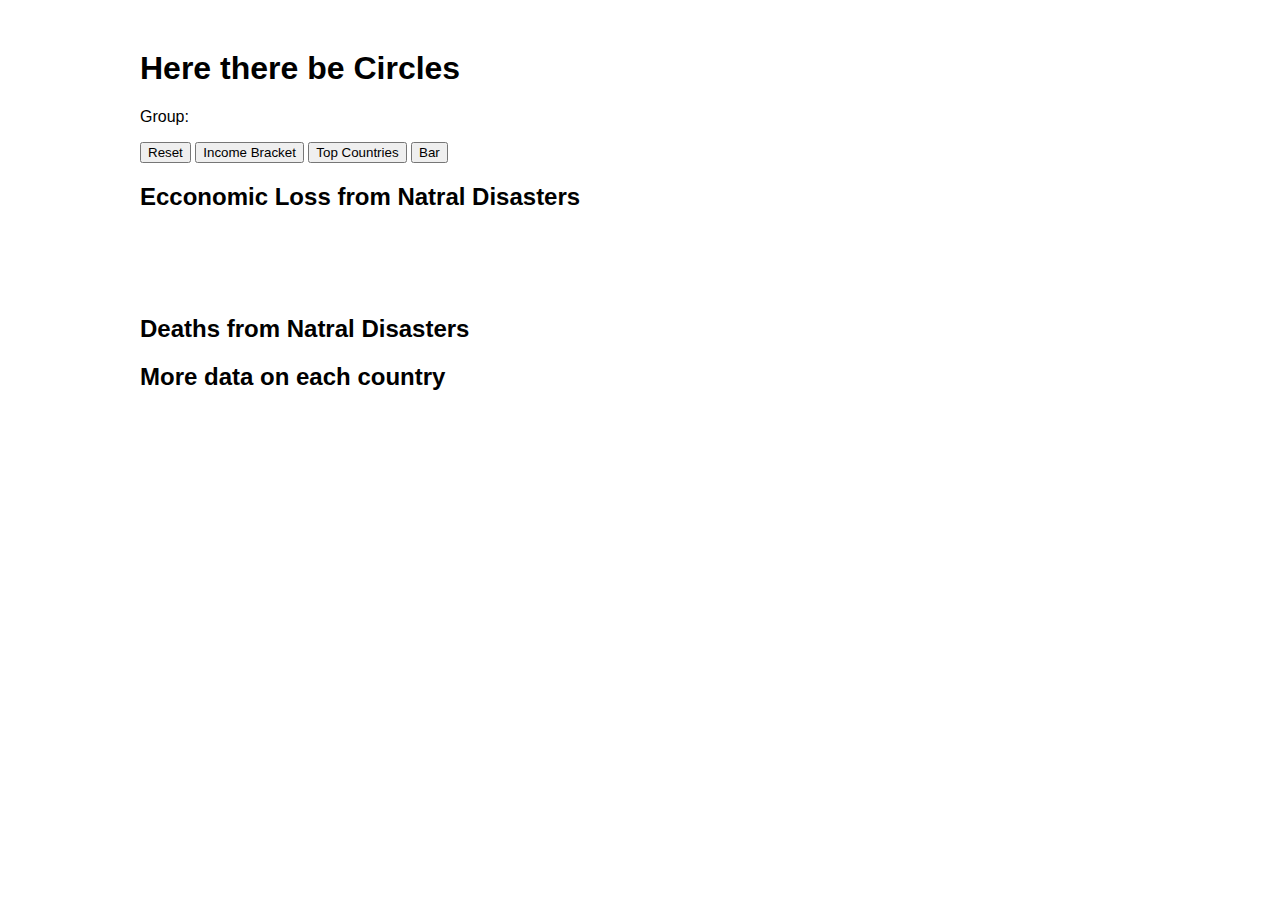
<file: index.html>
<!-- <!DOCTYPE html> -->
<meta charset="UTF-8">

<head>

  <title>A3-DATA-VISUALIATION</title>

  <script src="https://d3js.org/d3.v5.js"></script>
  <link rel="stylesheet" href="design.css">

  <link href="https://fonts.googleapis.com/css?family=IBM+Plex+Mono:400,400i|IBM+Plex+Sans+Condensed:400,400i|IBM+Plex+Sans:100,100i,400,400i,700,700i|IBM+Plex+Serif:400,400i&display=swap" rel="stylesheet">

  <link rel="icon" type="image/png" href="favicon.png">

</head>

<body>

  <h1>Here there be Circles</h1>


  <div id="MinorFilter">
    <id = "Controls" span>
      <p>Group: </p>
      <label><input id="reset" type="button" name="grouping" value="Reset"></label>
      <label><input id="IncomeBracket" type="button" name="grouping" value="Income Bracket"></label>
      <label><input id="TopCountries" type="button" name="grouping" value="Top Countries"></label>
      <label><input id="Bar" type="button" name="grouping" value="Bar"></label>
    </span>
  </div>

  <h2>Ecconomic Loss from Natral Disasters</h2>
  <div id="EcoContent"></div>
  <h3 id="HoverInfo"> </h3>

  <h2>Deaths from Natral Disasters</h2>
  <div id="HumanContent"></div>
  <h3 id="HoverInfo2"> </h3>

  <h2>More data on each country</h2>
  <div id="BarContent"></div>
  <h3 id="HoverInfo3"> </h3>

  <script src="hopefullyWorkingCode.js"></script>

</body>

</html>
</file>
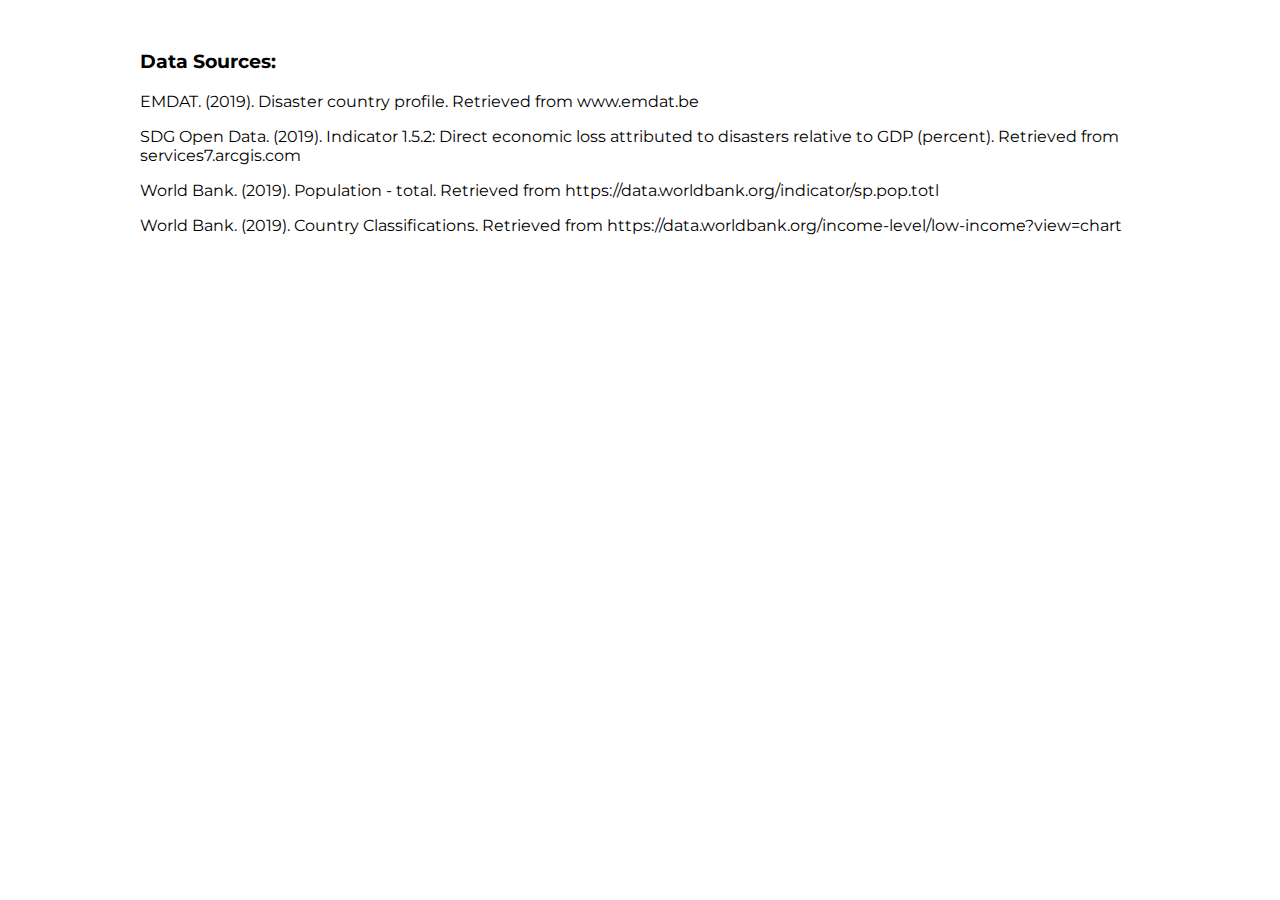
<file: New Folder With Items 2/index.html>
<!-- <!DOCTYPE html> -->
<meta charset="UTF-8">

<head>

  <title>A3-DATA-VISUALIATION</title>

  <script src="https://d3js.org/d3.v5.js"></script>
  <link rel="stylesheet" type="text/css" href="design.css">

  <link href="https://fonts.googleapis.com/css?family=IBM+Plex+Mono:400,400i|IBM+Plex+Sans+Condensed:400,400i|IBM+Plex+Sans:100,100i,400,400i,700,700i|IBM+Plex+Serif:400,400i&display=swap" rel="stylesheet">

  <link href="https://fonts.googleapis.com/css?family=Montserrat:400,500,700,900&display=swap" rel="stylesheet">


  <link rel="icon" type="image/png" href="favicon.png">

</head>

<body>

  <div id="controlStrip"></div>

  <div id="theLegend"></div>

  <div id="EcoContent"></div>

  <div id="HumanContent"></div>

  <div id="SplahScreen"></div>

  <div class="footer">

    <h3>Data Sources:</h3>
    <p>EMDAT. (2019). Disaster country profile. Retrieved from www.emdat.be</p>
    <p>SDG Open Data. (2019). Indicator 1.5.2: Direct economic loss attributed to disasters relative to GDP (percent). Retrieved from services7.arcgis.com</p>
    <p>World Bank. (2019). Population - total. Retrieved from https://data.worldbank.org/indicator/sp.pop.totl</p>
    <p> World Bank. (2019). Country Classifications. Retrieved from https://data.worldbank.org/income-level/low-income?view=chart</p>
  </div>

  <script src="hopefullyWorkingCode.js"></script>

</body>

</html>
</file>
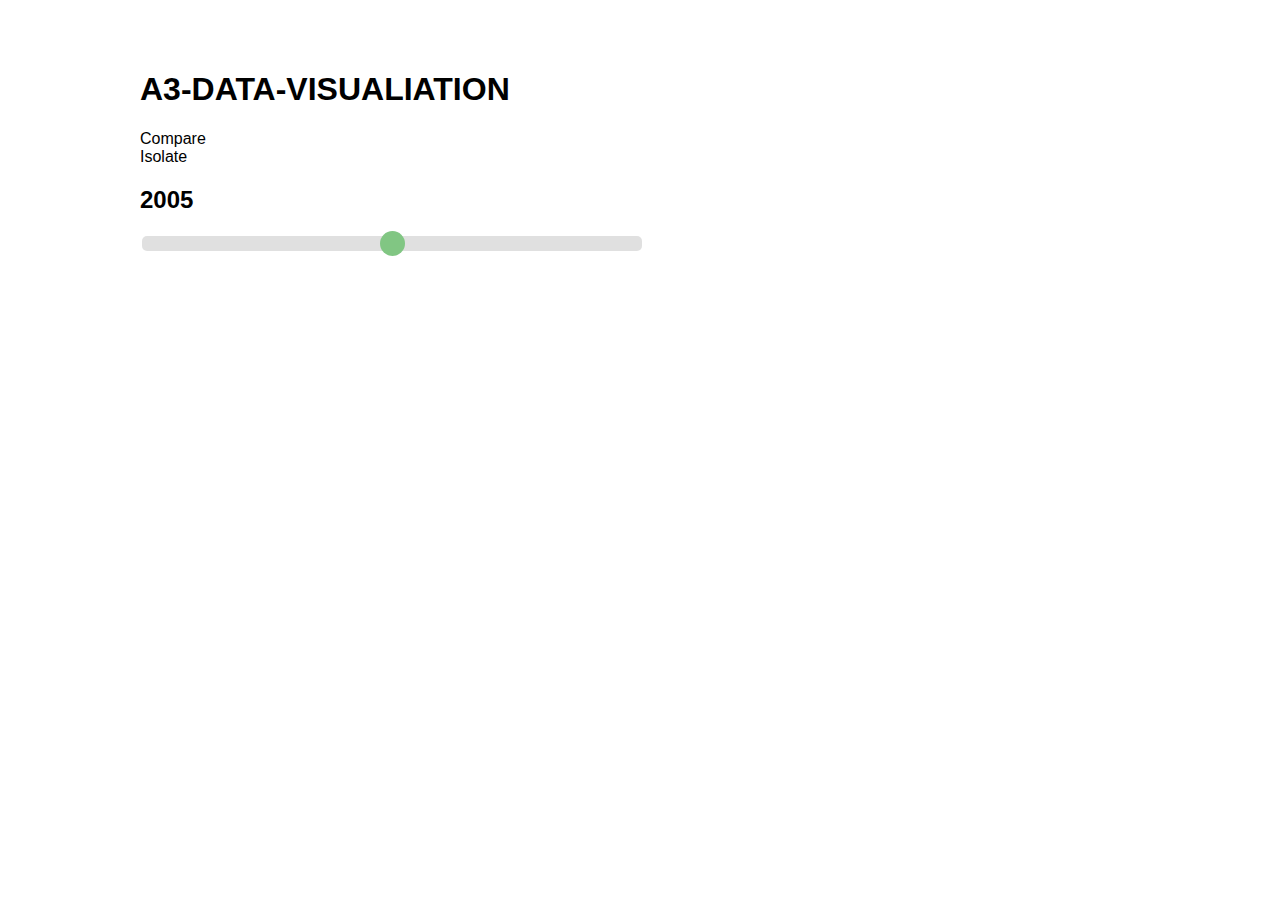
<file: New Folder With Items/index.html>
<!DOCTYPE html>
<html lang="en">

<head>
	<meta charset="utf-8">
	<title>A3-DATA-VISUALIATION</title>

	<script src="https://d3js.org/d3.v5.js"></script>
	<script src="code.js"></script>

	<link rel="stylesheet" href="design.css">

	<link href="https://fonts.googleapis.com/css?family=IBM+Plex+Mono:400,400i|IBM+Plex+Sans+Condensed:400,400i|IBM+Plex+Sans:100,100i,400,400i,700,700i|IBM+Plex+Serif:400,400i&display=swap" rel="stylesheet">

	<link rel="icon" type="image/png" href="favicon.png">


</head>

<body>

	<h1>A3-DATA-VISUALIATION</h1>



	<div id="chart">
		<div id="Compare">Compare</div>
		<div id="Isolate">Isolate</div>

		<div id="tooltip" class="hidden">
			<p id="toolTipTitle"><strong>Tooltip</strong></p>
			<p>$<span id="value">100</span></p>
		</div>
	</div>

	<div>
		<h2 id="sliderData">2005</h2>
		<input type="range" min="1" max="3" value="2" step="1" class="slider" id="slider">
	</div>


</body>
</html>
</file>
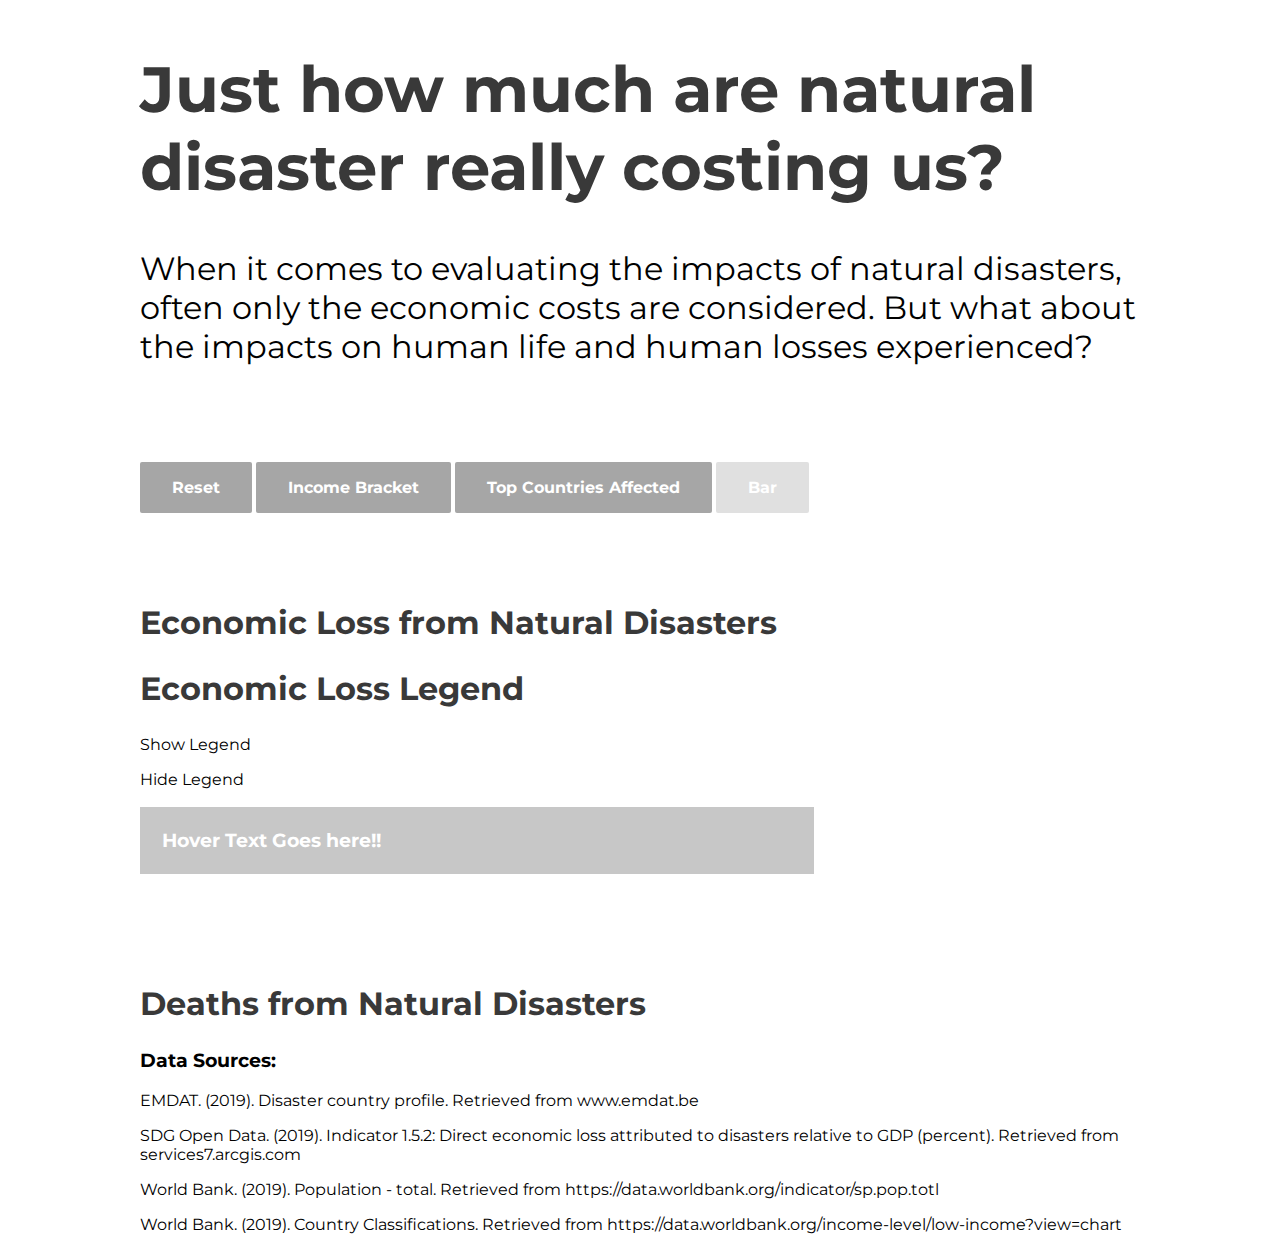
<file: New Folder With Items/New Folder With Items 2/index.html>
<!-- <!DOCTYPE html> -->
<meta charset="UTF-8">

<head>

  <title>A3-DATA-VISUALIATION</title>

  <script src="https://d3js.org/d3.v5.js"></script>
  <link rel="stylesheet" type="text/css" href="design.css">

  <link href="https://fonts.googleapis.com/css?family=IBM+Plex+Mono:400,400i|IBM+Plex+Sans+Condensed:400,400i|IBM+Plex+Sans:100,100i,400,400i,700,700i|IBM+Plex+Serif:400,400i&display=swap" rel="stylesheet">

  <link href="https://fonts.googleapis.com/css?family=Montserrat:400,500,700,900&display=swap" rel="stylesheet">


  <link rel="icon" type="image/png" href="favicon.png">

</head>

<body>

  <h1>Just how much are natural disaster really costing us?</h1>

  <p id="heroText">
    When it comes to evaluating the impacts of natural disasters, often only the economic costs are considered. But what about the impacts on human life and human losses experienced?
  </p>
  <div id="makingSpace"></div>
  <div id="MinorFilter">
    <span>
      <div id="reset" type="button">
        <p>
          Reset
        </p>
      </div>
      <div id="IncomeBracket" type="button">
        <p>
          Income Bracket
        </p>
      </div>
      <div id="TopCountries" type="button">
        <p>
          Top Countries Affected
        </p>
      </div>
      <div id="Bar" type="button disabled">
        <p>
          Bar
        </p>
      </div>
    </span>
  </div>
  <div id="makingSpace"></div>
  <h2>Economic Loss from Natural Disasters</h2>
  <div id="EcoContent"></div>
  <h2>Economic Loss Legend</h2>
  <div id="legendFilter">
    <span>
      <div id="showLegend" type="button disabled">
        <p>
          Show Legend
        </p>
      </div>
      <div id="hideLegend" type="button disabled">
        <p>
          Hide Legend
        </p>
      </div>
    </span>
  </div>
  <div id="EcoContentLegend"></div>
  <h3 id="HoverInfo">Hover Text Goes here!!</h3>
  <div id="makingSpace"></div>
  <h2>Deaths from Natural Disasters</h2>
  <div id="HumanContent"></div>

  <div class="footer">

    <h3>Data Sources:</h3>
    <p>EMDAT. (2019). Disaster country profile. Retrieved from www.emdat.be</p>
    <p>SDG Open Data. (2019). Indicator 1.5.2: Direct economic loss attributed to disasters relative to GDP (percent). Retrieved from services7.arcgis.com</p>
    <p>World Bank. (2019). Population - total. Retrieved from https://data.worldbank.org/indicator/sp.pop.totl</p>
    <p> World Bank. (2019). Country Classifications. Retrieved from https://data.worldbank.org/income-level/low-income?view=chart</p>
  </div>

  <script src="hopefullyWorkingCode.js"></script>

</body>

</html>
</file>
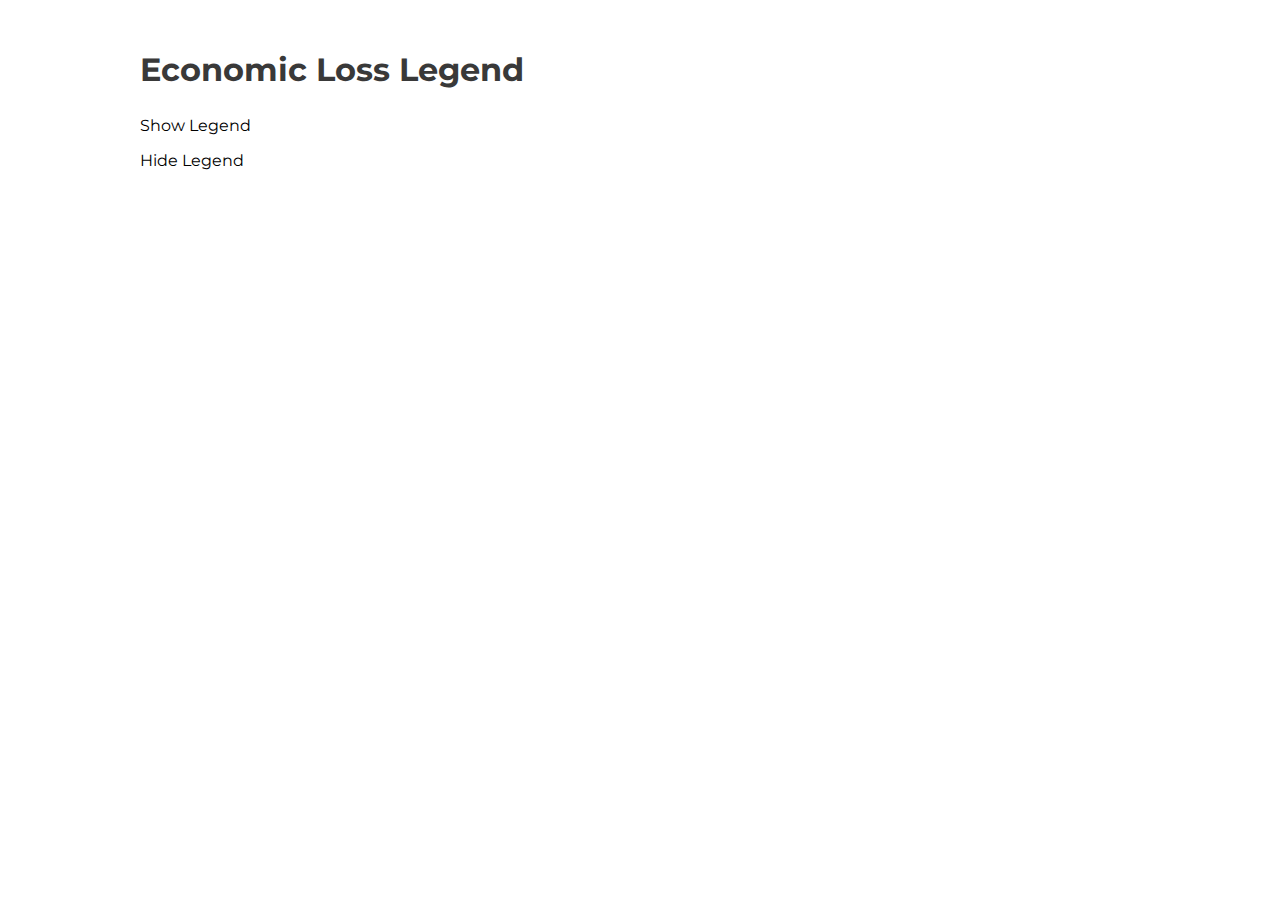
<file: New Folder With Items/ffff/Archive/index.html>
<!-- <!DOCTYPE html> -->
<meta charset="UTF-8">

<head>

  <title>A3-DATA-VISUALIATION</title>

  <script src="https://d3js.org/d3.v5.js"></script>
  <link rel="stylesheet" type="text/css" href="design.css">

  <link href="https://fonts.googleapis.com/css?family=IBM+Plex+Mono:400,400i|IBM+Plex+Sans+Condensed:400,400i|IBM+Plex+Sans:100,100i,400,400i,700,700i|IBM+Plex+Serif:400,400i&display=swap" rel="stylesheet">

  <link href="https://fonts.googleapis.com/css?family=Montserrat:400,500,700,900&display=swap" rel="stylesheet">


  <link rel="icon" type="image/png" href="favicon.png">

</head>

<body>

  <h2>Economic Loss Legend</h2>
  <div id="legendFilter">
    <span>
      <div id="showLegend" type="button disabled">
        <p>
          Show Legend
        </p>
      </div>
      <div id="hideLegend" type="button disabled">
        <p>
          Hide Legend
        </p>
      </div>
    </span>
  </div>


  <script src="hopefullyWorkingCode.js"></script>

</body>

</html>
</file>
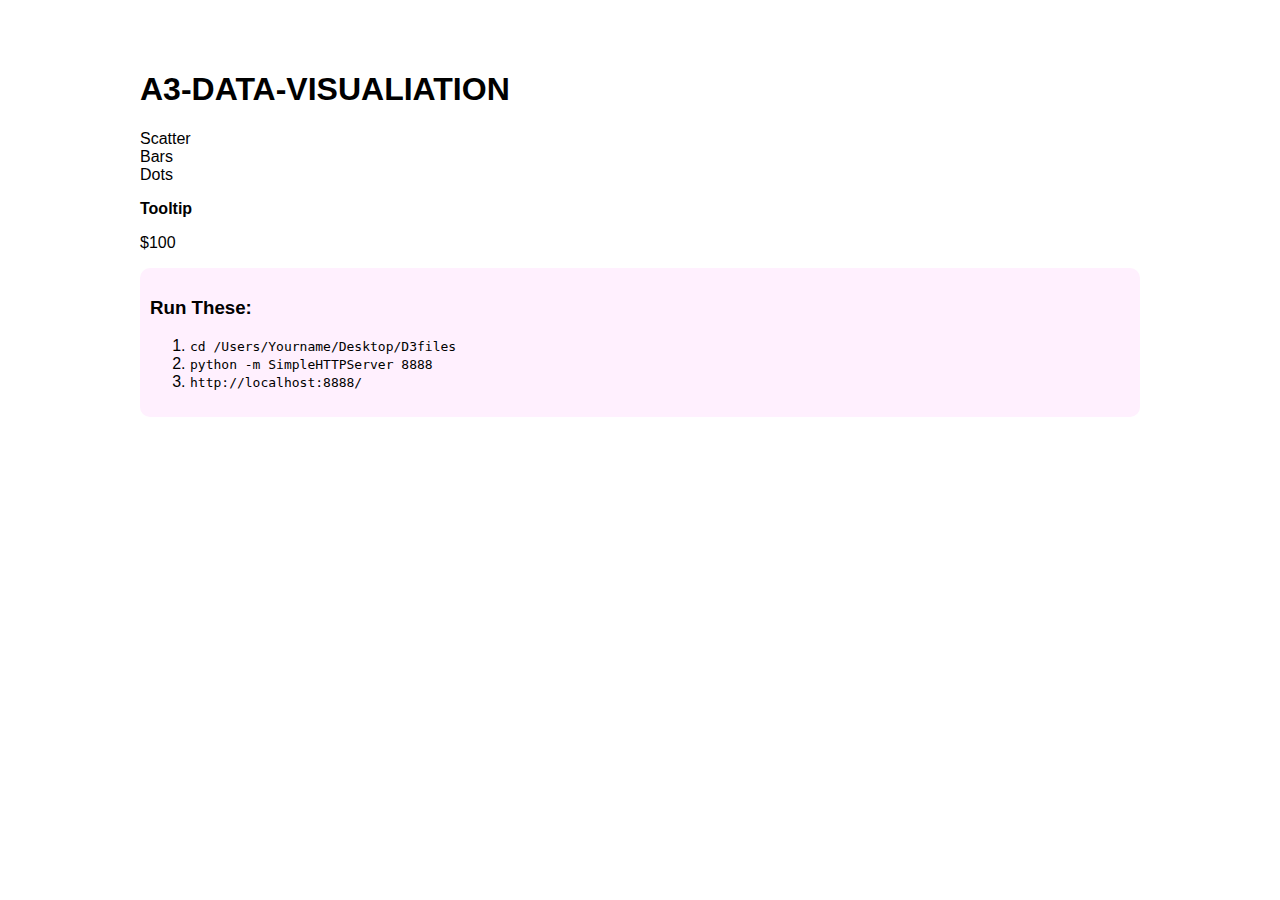
<file: A3-DATA-VISUALIATION.html>
<!DOCTYPE html>
<html lang="en">

<head>
	<meta charset="utf-8">
	<title>A3-DATA-VISUALIATION</title>
	<script src="https://d3js.org/d3.v5.js"></script>
	<script href="code.js"></script>
	<link rel="stylesheet" href="design.css">
</head>

<body>

	<h1>A3-DATA-VISUALIATION</h1>

	<div id="chart">
		<div id="Scatter">Scatter</div>

		<div id="Bars">Bars</div>

		<div id="Dots">Dots</div>

		<div id="tooltip" class="hidden">
			<p id="toolTipTitle"><strong>Tooltip</strong></p>
			<p>$<span id="value">100</span></p>
		</div>
	</div>

	<div style="background-color: #fff0fe; padding: 10px; border-radius: 10px;">
		<h3>Run These:</h3>
		<ol>
			<li><code>cd /Users/Yourname/Desktop/D3files</code></li>
			<li><code>python -m SimpleHTTPServer 8888</code></li>
			<li><code>http://localhost:8888/</code></li>
		</ol>
	</div>

	<script>
		// ---- DATA -------------------------------------------------------

		// 1. Import the data
		// Instructions for reading in data: http://learnjsdata.com/read_data.html

		d3.csv("data.csv", // 1.a Connect to the data
				function(d) {
					return {
						country: d.country,
						value: +d.value,
						space: +d.space
					}


					// 1.b Prepare the data
				})
			.then(function(dataset) { // 1.c Do stuff with the data

				console.log(dataset);

				// ---- VARIABLES --------------------------------------------------

				// 2. Set up variables

				var w = 820;
				var h = 400;
				var padding = 30;

				// ---- SCALES AND AXES --------------------------------------------

				// 3. Create scales

				var xScale = d3.scaleBand()
					// 3.a. Set the domain to the countries
					.domain(dataset.map(
						function(d) {
							return d.country;
						}
					))
					.rangeRound([padding, w - padding])
					.paddingInner(0.05);

				var yScale = d3.scaleLinear()
					// 3.b. Set the domain to the values
					.domain([0, d3.max(dataset,
						function(d) {
							return d.value
						})])
					.range([h - padding, padding]);

				var zScale = d3.scaleLinear()
					// 3.b. Set the domain to the values
					.domain([0, d3.max(dataset,
						function(d) {
							return d.space
						})])
					.range([padding, w - padding]);

				// 4. Define axes.

				var xAxis = d3.axisBottom(xScale);
				var yAxis = d3.axisLeft(yScale);
				var zAxis = d3.axisBottom(zScale);

				// ---- START BUILDING! --------------------------------------------

				// 5. Create SVG and generate axes.

				// 5.a. Create SVG
				var svg = d3.select("#chart")
					.append("svg")
					.attr("width", w)
					.attr("height", h);

				// 5.b. Create Axes
				svg.append("g")
					.attr("class", "bottomAxis")
					.attr("transform", "translate(0," + (h - padding) + ")")
					.call(xAxis);
				svg.append("g")
					.attr("class", "leftAxis")
					.attr("transform", "translate(" + padding + ",0)")
					.call(yAxis);

				// 6. Create bars
				var bars = svg.selectAll(".bar")
					.data(dataset)
					.enter()
					.append("rect")
					.attr("class", "bar")
					.attr("x", function(d, i) {
						return xScale(d.country);
					})
					.attr("y", function(d, i) {
						return yScale(d.value);
					})
					.attr("width", xScale.bandwidth())
					.attr("height", function(d, i) {
						return h - yScale(d.value) - padding;
					})
					.attr("fill", function(d, i) {
						// 6.a. Set fill colour based on data.
						return "rgb(" + (255 - (d.value + 100.12343)) + "," + (d.value + 100) + 25 + "," + (d.value + 100) * 1.5 + ")"
					});

				var circles = svg.selectAll("circle")
					.data(dataset)
					.enter()
					.append("circle")
					.attr("class", "circle")
					.attr("cy", h / 2)
					.attr("cx", w / 2)
					.attr("r", 1);
				//.attr("fill",  "transparent");


				// 7. Create Labels

				var labels = svg.selectAll(".label")
					.data(dataset)
					.enter()
					.append("text")
					.attr("class", "label")
					.text(function(d, i) {
						return +d.value
						// 7.a. Set text value
					})
					.attr("x", function(d, i) {
						return xScale(d.country) + xScale.bandwidth() / 2;
					})
					.attr("y", function(d, i) {
						return yScale(d.value) + 20;
					})
					.attr("text-anchor", "middle")
					.attr("font-family", "sans-serif")
					.attr("font-size", "16px")
					.attr("fill", "white");

				// 8. Add interactivity: Sort on click
				var sortDirection = true;

				// 8.a. Create event listener.
				d3.select("#Scatter").on("click", function() {
					console.log("Clicked!");

					svg.select(".bottomAxis")
						.transition("sort").duration(820)
						.ease(d3.easeBackInOut)
						.call(zAxis)

					// 8.d. Re-set bar and label positions.
					bars
						.transition("barsSort").duration(820)
						.ease(d3.easeBackInOut)
						.attr("width", 10)
						.attr("height", 10)
						/*.attr("x", function(d) {
							return padding + 2*d.value;
						})
						.attr("y", function(d) {
							return h-(2*d.space)-padding ;
						}) */
						.attr("y", function(d, i) {
							return yScale(d.value);
						})
						.attr("x", function(d, i) {
							return zScale(d.space);
						})
						.attr("fill", function(d, i) {
							// 6.a. Set fill colour based on data.
							return "rgb(" + (255 - (d.value + 100.12343)) + "," + (d.value + 100) + 25 + "," + (d.space + 100) * 1.5 + ")"
						});

					svg.selectAll(".label")
						.transition("labelSort").duration(820)
						.ease(d3.easeBackInOut)
						.attr("fill", "black")
						.attr("text-anchor", "left")
						.attr("font-size", "12px")
						.text(function(d, i) {
							return d.country + "(" + d.value + "," + d.space + ")"
							// 7.a. Set text value
						})
						/*.attr("x", function(d) {
							return padding + 2*d.value;
						})
						.attr("y", function(d) {
							return h-(2*d.space)-padding ;
						}) */

						.attr("y", function(d, i) {
							return yScale(d.value) - 2;
						})
						.attr("x", function(d, i) {
							return zScale(d.space) + 12;
						})

					circles
						.transition().duration(820)
						.ease(d3.easeBackInOut)
						.attr("cy", h / 2)
						.attr("cx", w / 2)
						.attr("r", 1)

				}) // End Scatter click function.

				d3.select("#Bars").on("click", function() {
					console.log("Clicked!");

					xScale.domain(dataset.map(
						function(d) {
							return d.country
						}))

					// 8.c. Re-set scale and rebuild axes.
					svg.select(".bottomAxis")
						.transition("sort").duration(820)
						.ease(d3.easeBackInOut)
						.call(xAxis)

					// 8.d. Re-set bar and label positions.
					bars
						.transition("barsSort").duration(820)
						.ease(d3.easeBackInOut)
						.attr("x", function(d, i) {
							return xScale(d.country);
						})
						.attr("y", function(d, i) {
							return yScale(d.value);
						})
						.attr("width", xScale.bandwidth())
						.attr("height", function(d, i) {
							return h - yScale(d.value) - padding;
						})
						.attr("fill", function(d, i) {
							// 6.a. Set fill colour based on data.
							return "rgb(" + (255 - (d.value + 100.12343)) + "," + (d.value + 100) + 25 + "," + (d.value + 100) * 1.5 + ")"
						});

					svg.selectAll(".label")
						.transition("labelSort").duration(820)
						.ease(d3.easeBackInOut)
						.text(function(d, i) {
							return d.value
							// 7.a. Set text value
						})
						.attr("x", function(d, i) {
							return xScale(d.country) + xScale.bandwidth() / 2;
						})
						.attr("y", function(d, i) {
							return yScale(d.value) + 15;
						})
						.attr("text-anchor", "middle")
						.attr("font-family", "sans-serif")
						.attr("font-size", "16px")
						.attr("fill", "white");

					circles
						.transition().duration(820)
						.ease(d3.easeBackInOut)
						.attr("cy", h / 2)
						.attr("cx", w / 2)
						.attr("r", 1)
				})

				d3.select("#Dots").on("click", function() {
					console.log("Clicked!");

					// 8.c. Re-set scale and rebuild axes.
					svg.select(".bottomAxis")
						.transition("sort").duration(820)
						.ease(d3.easeBackInOut)
						.call(zAxis)

					// 8.d. Re-set bar and label positions.
					bars
						.transition("barsSort").duration(820)
						.ease(d3.easeBackInOut)
						.attr("fill", "transparent")

					svg.selectAll(".label")
						.transition("labelSort").duration(820)
						.ease(d3.easeBackInOut)
						.attr("fill", "transparent");

					circles
						.transition("barsSort").duration(820)
						.ease(d3.easeBackInOut)
						.attr("cy", function(d) {
							return yScale(d.value);
						})
						.attr("cx", function(d) {
							return zScale(d.space);
						})
						.attr("r", function(d) {

							return (d.value * d.space) / 100
						})
				})

				// 9. Add interactivity: Tooltip on hover.
				svg.selectAll("rect")
					// 9.a. Create event listener for mouseover
					.on("mouseover", function(d) {
						console.log("hovering")

						// 9.b. Set hover colour
						d3.select(this)
							.transition().duration(400).ease(d3.easeBackInOut)
							.attr("fill", "rgb(255, 102, 178)") // rgb(255,255,102) rgb(255, 102, 102)

						// 9.c. Calculate tooltip location
						var xLocation = parseFloat(d3.select(this).attr("x")) + xScale.bandwidth()
						console.log("Attr X is: " + xLocation)
						var yLocation = parseInt(h - d3.select(this).attr("y") / 3)
						console.log("Attr Y is: " + yLocation)

						// 9.c. Calculate tooltip location
						d3.select("#tooltip")
							.transition().duration(400).ease(d3.easeBackInOut)
							.style("left", xLocation + "px")
							.style("top", yLocation + "px")

							// 9.d. Update tooltip location and value
							.select("#toolTipTitle")
							.text(d.country)
							.select("#value")
							.text(d.value)

						// 9.e. Toggle tooltip on
						d3.select("#tooltip")
							.classed("hidden", false)
					})

					// 9.f. Create event listener for mouseout
					.on("mouseout", function(d) {
						//	console.log("Out")

						// 9.g. Re-set non-hover colour
						d3.select(this)
							.transition().duration(400).ease(d3.easeBackInOut)
							.attr("fill", function(d, i) {
								// 6.a. Set fill colour based on data.
								return "rgb(" + (255 - (d.value + 100.12343)) + "," + (d.value + 100) + 25 + "," + (d.value + 100) * 1.5 + ")"
							});

						// 9.h. Toggle tooltip off
						d3.select("#tooltip")
							.classed("hidden", true)
					})

			});
	</script>

</body>
</file>
<file: design.css>
body {
  font-family: "Helvetica Neue", Helvetica, Arial, sans-serif;
  margin: auto;
  padding-top: 50px;
  position: relative;
  width: 1000px;
}

#less {
  color: #e3876e;
  cursor: pointer;
  padding: 3px;
  font-weight: bold;
  padding-right: 20px;
}

#more {
  color: #89e36e;
  cursor: pointer;
  padding: 3px;
  font-weight: bold;
  padding-right: 20px;
}

#there {
  text-align: right;
  color: #3f423e;
  cursor: pointer;
  padding: 3px;
  font-weight: bold;
  padding-right: 20px;
}

#HoverInfo {
  text-align: left;
  color: #242424;
  padding: 32px;
  font-weight: bold;
  cursor: pointer;
}

a {}

a:hover {
  cursor: pointer;
}

#content {
  position: relative;
}
</file>
<file: New Folder With Items/design.css>
body {
  font-family: "Helvetica Neue", Helvetica, Arial, sans-serif;
  margin: auto;
  padding-top: 50px;
  position: relative;
  width: 1000px;
}

#tooltip {
  position: absolute;
  width: 200px;
  height: auto;
  padding: 10px;
  background-color: white;
  -webkit-border-radius: 10px;
  -moz-border-radius: 10px;
  border-radius: 10px;
  -webkit-box-shadow: 4px 4px 10px rgba(0, 0, 0, 0.4);
  -moz-box-shadow: 4px 4px 10px rgba(0, 0, 0, 0.4);
  box-shadow: 4px 4px 10px rgba(0, 0, 0, 0.4);
  pointer-events: none;
}

#tooltip.hidden {
  display: none;
}

#tooltip p {
  margin: 0;
  font-family: sans-serif;
  font-size: 16px;
  line-height: 20px;
}

#sort {
  width: 100px;
  text-align: center;
  background-color: #ddd;
  cursor: pointer;
  padding: 3px;
  font-weight: bold;
  color: #333;
}

.instructions em {
  color: orange;
  font-weight: bold;
}

#chart {
  position: relative;
}

code {
  font-family: monospace;
  font-size: 17px;
  color: #008;
}

.slider {
  -webkit-appearance: none;
  width: 50%;
  height: 15px;
  border-radius: 5px;
  background: #d3d3d3;
  outline: none;
  opacity: 0.7;
  -webkit-transition: .2s;
  transition: opacity .2s;
}

.slider::-webkit-slider-thumb {
  -webkit-appearance: none;
  appearance: none;
  width: 25px;
  height: 25px;
  border-radius: 50%;
  background: #4CAF50;
  cursor: pointer;
}

.slider::-moz-range-thumb {
  width: 25px;
  height: 25px;
  border-radius: 50%;
  background: #4CAF50;
  cursor: pointer;
}
</file>
<file: New Folder With Items 2/design.css>
#reset, #IncomeBracket, #TopCountries {
  display: inline-block;
  background-color: #a6a6a6;
  color: white;
  padding-left: 32px;
  padding-right: 32px;
  font-weight: 700;
  border: 1px solid rgba(#cccccc, 0);
  border-radius: 2px;
  -webkit-transition-duration: 0.4s;
  transition-duration: 0.4s;
}

#reset:hover, #IncomeBracket:hover, #TopCountries:hover {
  background-color: #ffffff;
  color: #cccccc;
  border: 1px solid #cccccc;
  border-radius: 2px;
}

#HoverInfo {
  text-align: middle;
  color: white;
  padding: 22px;
  cursor: pointer;
  width: 63%;
  background-color: #c7c7c7;
  font-weight: 700;
}

#content {
  position: relative;
  color: #4e4e4e;
}

#footer {
  position: static;
  width: 100%;
  background-color: #c4c4c4;
  color: white;
  text-align: left;
}

#Bar {
  display: inline-block;
  background-color: #cccccc;
  color: white;
  padding-left: 32px;
  padding-right: 32px;
  font-weight: 700;
  border: 1px solid rgba(#cccccc, 0);
  border-radius: 2px;
  -webkit-transition-duration: 0.4s;
  transition-duration: 0.4s;
  opacity: 0.6;
  cursor: not-allowed;
}

#heroText {
  font-size: 32px;
}

#makingSpace {
  padding-top: 64px;
}

.unselectable {
  -webkit-touch-callout: none;
  -webkit-user-select: none;
  -khtml-user-select: none;
  -moz-user-select: none;
  -ms-user-select: none;
  -o-user-select:none;
  user-select: none
}

h1 {
  font-size: 64px;
  font-weight: 700;
  color: #393939;
}

h2 {
  color: #393939;
  text-align: left;
  font-size: 32px;
}

h3 {
  font-weight: 700;
}

body {
  margin: auto;
  padding-top: 50px;
  position: relative;
  width: 1000px;
  font-family: 'Montserrat', sans-serif;
}
</file>
<file: New Folder With Items/New Folder With Items 2/design.css>
#reset, #IncomeBracket, #TopCountries {
  display: inline-block;
  background-color: #a6a6a6;
  color: white;
  padding-left: 32px;
  padding-right: 32px;
  font-weight: 700;
  border: 1px solid rgba(#cccccc, 0);
  border-radius: 2px;
  -webkit-transition-duration: 0.4s;
  transition-duration: 0.4s;
}

#reset:hover, #IncomeBracket:hover, #TopCountries:hover {
  background-color: #ffffff;
  color: #cccccc;
  border: 1px solid #cccccc;
  border-radius: 2px;
}

#HoverInfo {
  text-align: middle;
  color: white;
  padding: 22px;
  cursor: pointer;
  width: 63%;
  background-color: #c7c7c7;
  font-weight: 700;
}

#content {
  position: relative;
  color: #4e4e4e;
}

#footer {
  position: static;
  width: 100%;
  background-color: #c4c4c4;
  color: white;
  text-align: left;
}

#Bar {
  display: inline-block;
  background-color: #cccccc;
  color: white;
  padding-left: 32px;
  padding-right: 32px;
  font-weight: 700;
  border: 1px solid rgba(#cccccc, 0);
  border-radius: 2px;
  -webkit-transition-duration: 0.4s;
  transition-duration: 0.4s;
  opacity: 0.6;
  cursor: not-allowed;
}

#heroText {
  font-size: 32px;
}

#makingSpace {
  padding-top: 64px;
}

h1 {
  font-size: 64px;
  font-weight: 700;
  color: #393939;
}

h2 {
  color: #393939;
  text-align: left;
  font-size: 32px;
}

h3 {
  font-weight: 700;
}

body {
  margin: auto;
  padding-top: 50px;
  position: relative;
  width: 1000px;
  font-family: 'Montserrat', sans-serif;
}
</file>
<file: New Folder With Items/ffff/Archive/design.css>
#reset, #IncomeBracket, #TopCountries {
  display: inline-block;
  background-color: #a6a6a6;
  color: white;
  padding-left: 32px;
  padding-right: 32px;
  font-weight: 700;
  border: 1px solid rgba(#cccccc, 0);
  border-radius: 2px;
  -webkit-transition-duration: 0.4s;
  transition-duration: 0.4s;
}

#reset:hover, #IncomeBracket:hover, #TopCountries:hover {
  background-color: #ffffff;
  color: #cccccc;
  border: 1px solid #cccccc;
  border-radius: 2px;
}

#HoverInfo {
  text-align: middle;
  color: white;
  padding: 22px;
  cursor: pointer;
  width: 63%;
  background-color: #c7c7c7;
  font-weight: 700;
}

#content {
  position: relative;
  color: #4e4e4e;
}

#footer {
  position: static;
  width: 100%;
  background-color: #c4c4c4;
  color: white;
  text-align: left;
}

#Bar {
  display: inline-block;
  background-color: #cccccc;
  color: white;
  padding-left: 32px;
  padding-right: 32px;
  font-weight: 700;
  border: 1px solid rgba(#cccccc, 0);
  border-radius: 2px;
  -webkit-transition-duration: 0.4s;
  transition-duration: 0.4s;
  opacity: 0.6;
  cursor: not-allowed;
}

#heroText {
  font-size: 32px;
}

#makingSpace {
  padding-top: 64px;
}

h1 {
  font-size: 64px;
  font-weight: 700;
  color: #393939;
}

h2 {
  color: #393939;
  text-align: left;
  font-size: 32px;
}

h3 {
  font-weight: 700;
}

body {
  margin: auto;
  padding-top: 50px;
  position: relative;
  width: 1000px;
  font-family: 'Montserrat', sans-serif;
}
</file>
